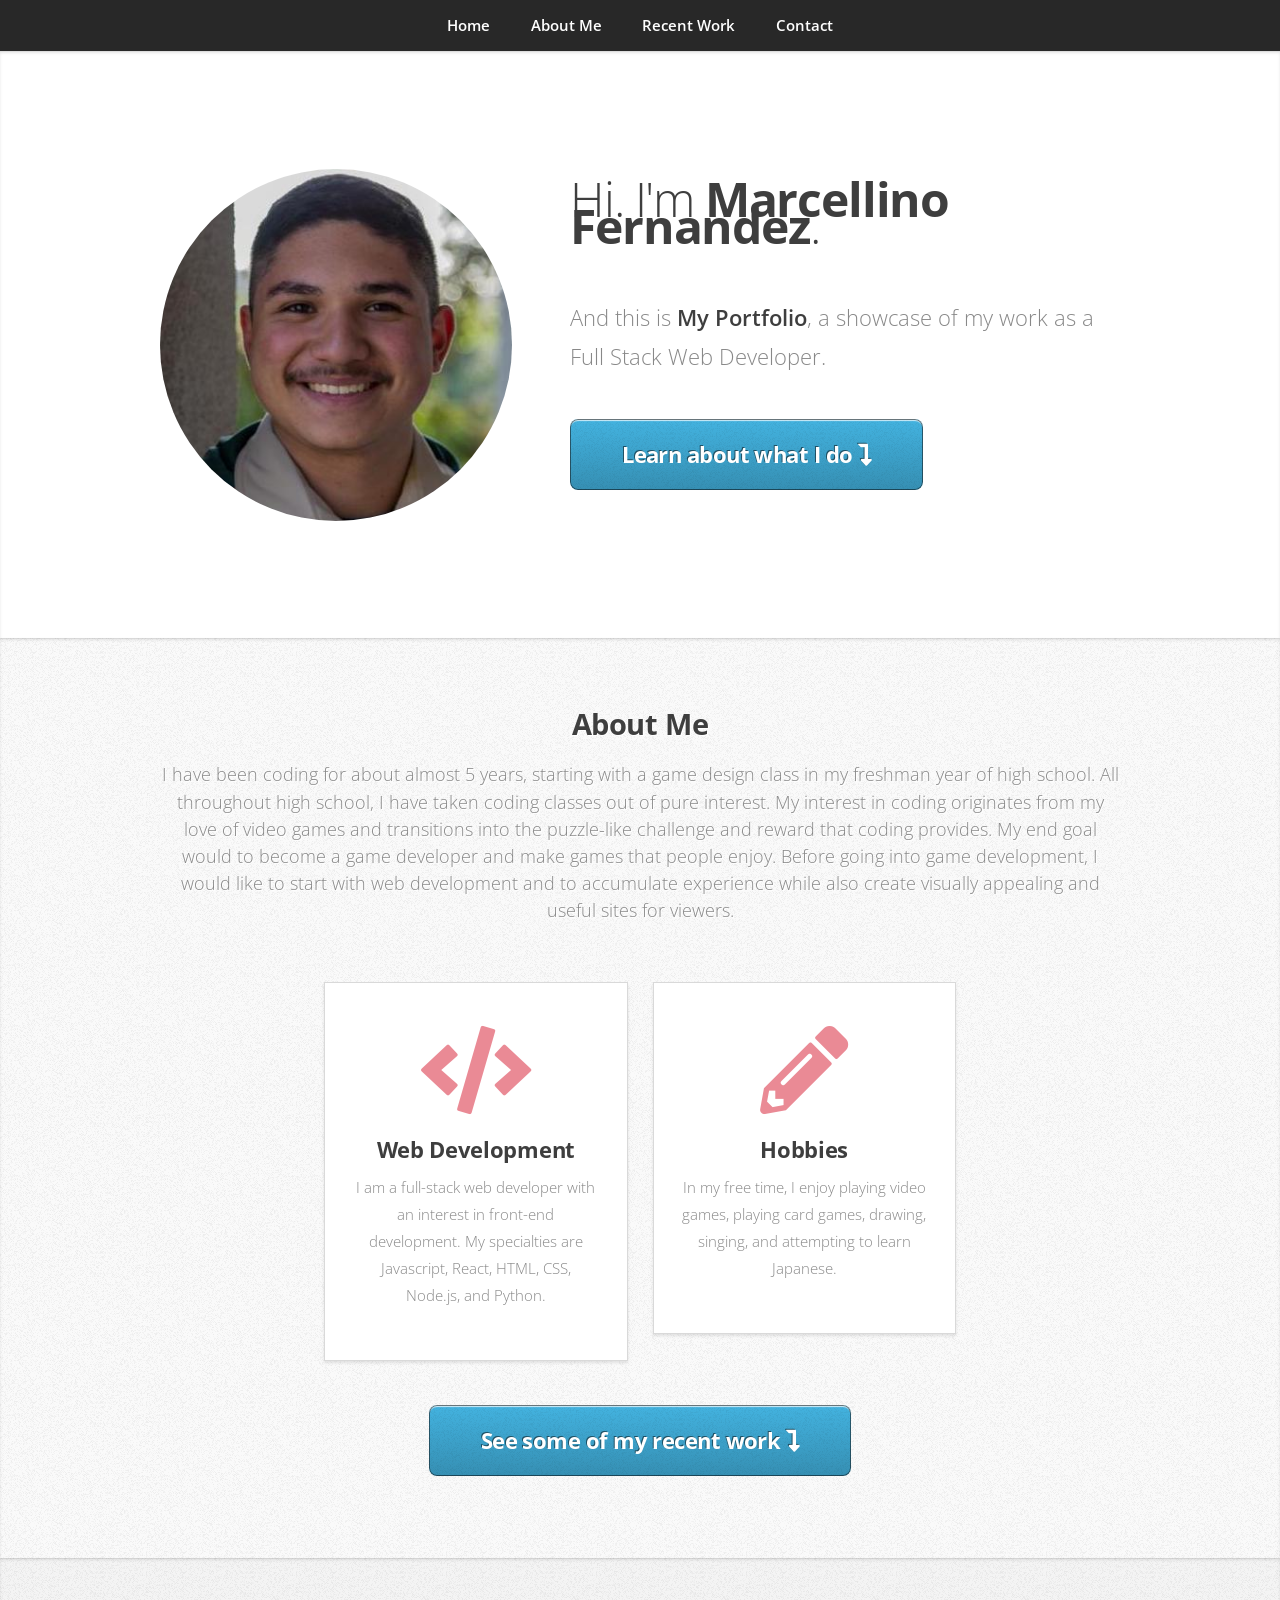
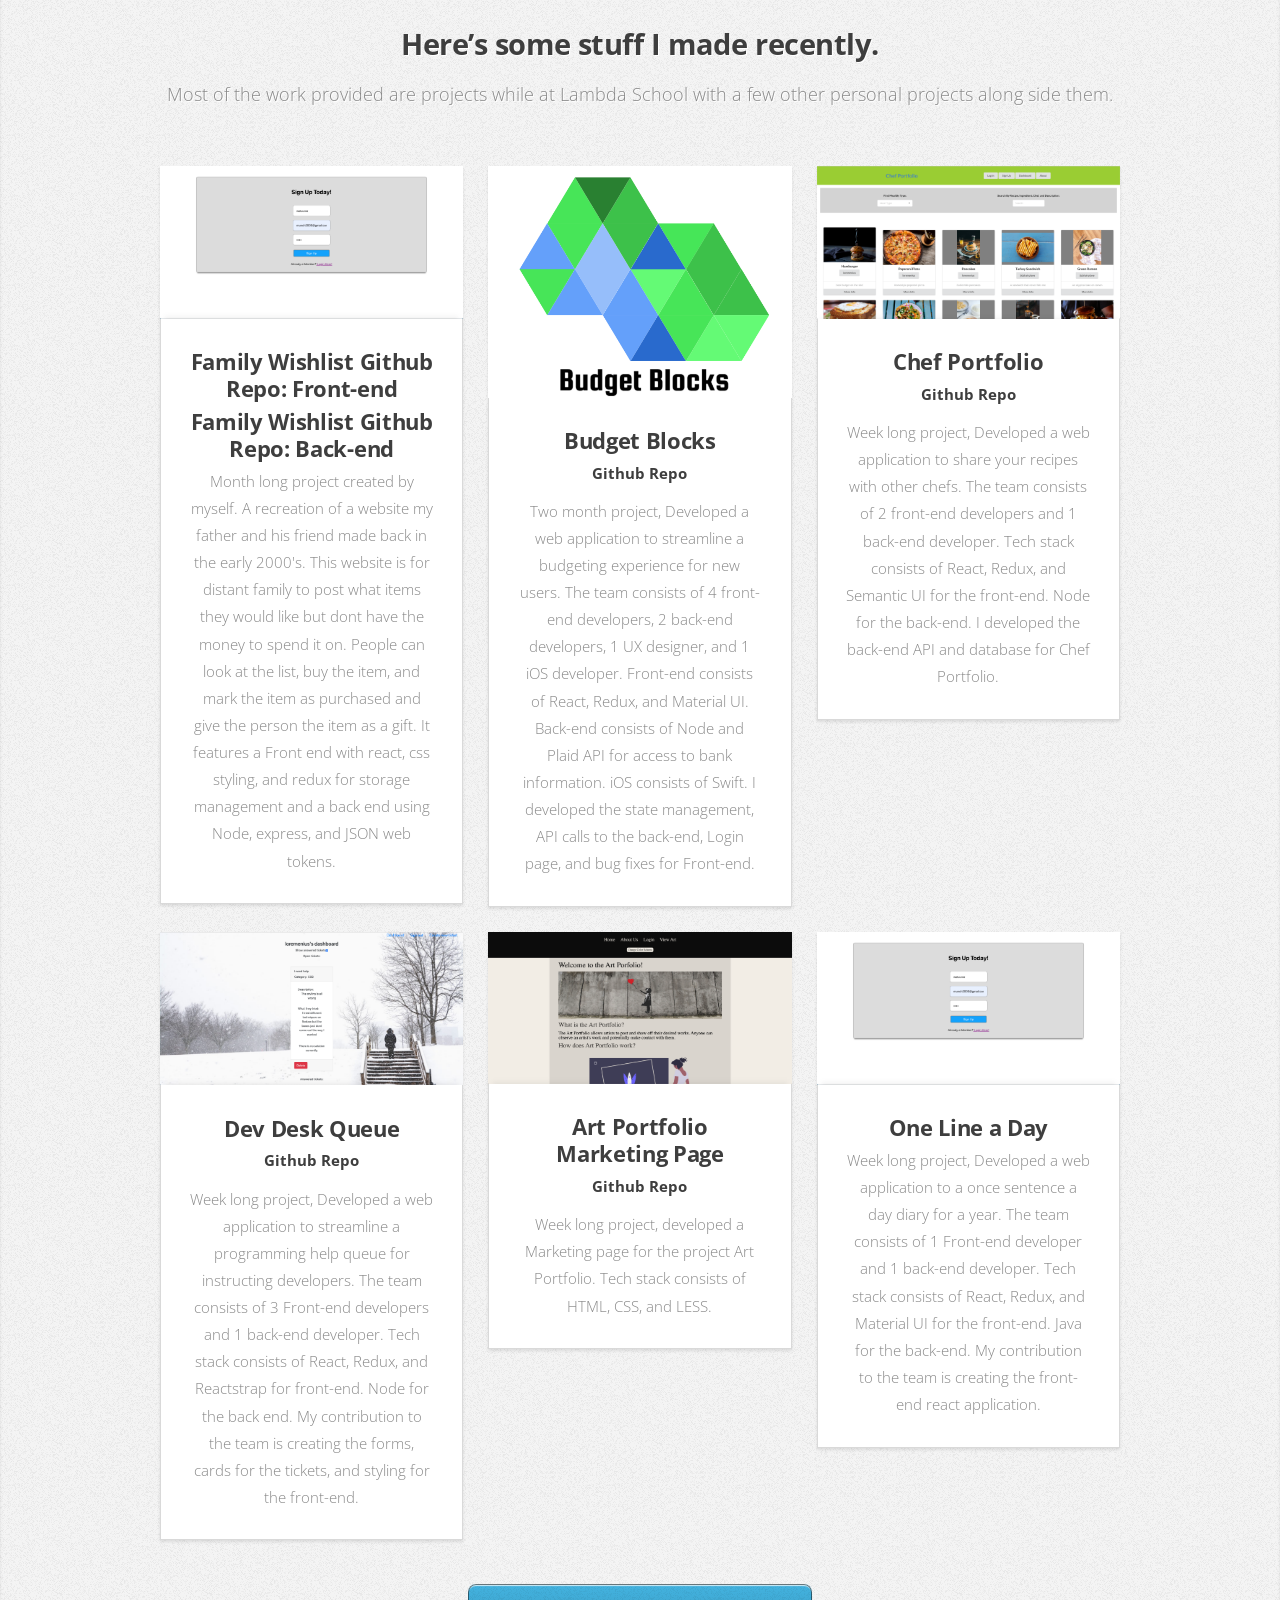
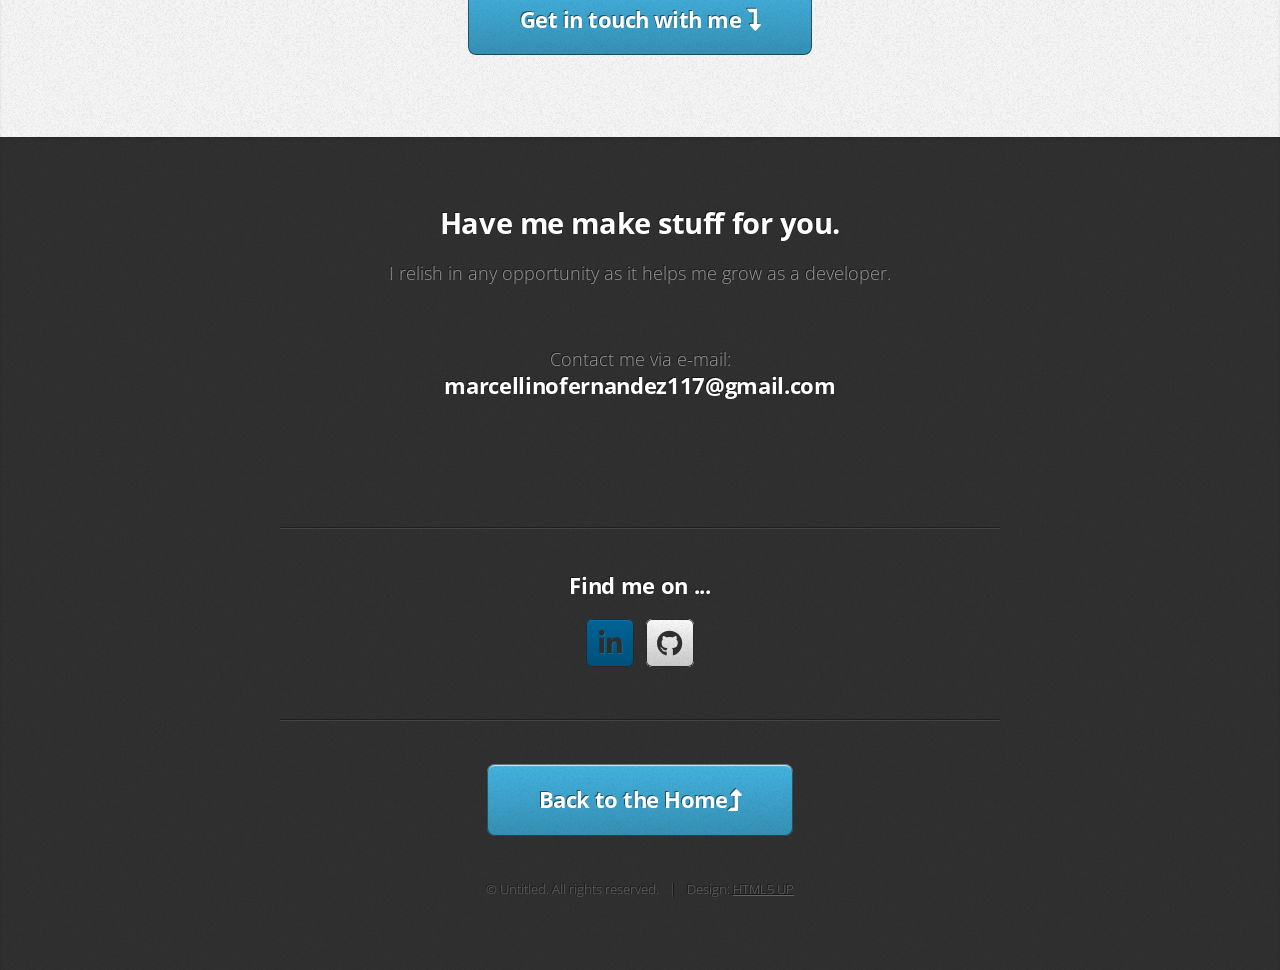
<file: index.html>
<!DOCTYPE HTML>
<!--
	Miniport by HTML5 UP
	html5up.net | @ajlkn
	Free for personal and commercial use under the CCA 3.0 license (html5up.net/license)
-->
<html>
	<head>
		<title>Marcellino Fernandez</title>
		<meta charset="utf-8" />
		<meta name="viewport" content="width=device-width, initial-scale=1, user-scalable=no" />
		<link rel="stylesheet" href="assets/css/main.css" />
	</head>
	<body class="is-preload">

		<!-- Nav -->
			<nav id="nav">
				<ul class="container">
					<li><a href="#top">Home</a></li>
					<li><a href="#work">About Me</a></li>
					<li><a href="#portfolio">Recent Work</a></li>
					<li><a href="#contact">Contact</a></li>
				</ul>
			</nav>

		<!-- Home -->
			<article id="top" class="wrapper style1">
				<div class="container">
					<div class="row">
						<div class="col-4 col-5-large col-12-medium">
							<span class="image fit"><img src="images/profilepicture.jpeg" alt="" /></span>
						</div>
						<div class="col-8 col-7-large col-12-medium">
							<header>
								<h1>Hi. I'm <strong>Marcellino Fernandez</strong>.</h1>
							</header>
							<p>And this is <strong>My Portfolio</strong>, a showcase of my work as a Full Stack Web Developer.</p>
							<a href="#work" class="button large scrolly">Learn about what I do <span class="fas fa-level-down-alt"></span> </a>
						</div>
					</div>
				</div>
			</article>

		<!-- Work -->
			<article id="work" class="wrapper style2">
				<div class="container">
					<header>
						<h2>About Me</h2>
						<p>I have been coding for about almost 5 years, starting with a game design class in my freshman year of high school. All throughout high school, I have taken coding classes out of pure interest. My interest in coding originates from my love of video games and transitions into the puzzle-like challenge and reward that coding provides. My end goal would to become a game developer and make games that people enjoy. Before going into game development, I would like to start with web development and to accumulate experience while also create visually appealing and useful sites for viewers.</p>
					</header>
					<div class="row aln-center">
						<div class="col-4 col-6-medium col-12-small">
							<section class="box style1">
								<span class="icon solid featured fas fa-code"></span>
								<h3>Web Development</h3>
								<p> 
									I am a full-stack web developer with an interest in front-end development. 
									My specialties are Javascript, React, HTML, CSS, Node.js, and Python.
								</p>
							</section>
						</div>
						<div class="col-4 col-6-medium col-12-small">
							<section class="box style1">
								<span class="icon solid featured fas fa-pencil-alt"></span>
								<h3>Hobbies</h3>
								<p>
									In my free time, I enjoy playing video games, playing card games, drawing, singing, 
									and attempting to learn Japanese. 
								</p>
							</section>
						</div>
					</div>
					<footer>
					
						<a href="#portfolio" class="button large scrolly">See some of my recent work <span class="fas fa-level-down-alt"></span> </a>
					</footer>
				</div>
			</article>

		<!-- Portfolio -->
			<article id="portfolio" class="wrapper style3">
				<div class="container">
					<header>
						<h2>Here’s some stuff I made recently.</h2>
						<p>Most of the work provided are projects while at Lambda School with a few other personal projects along side them.</p>
					</header>
					<div class="row">
						<div class="col-4 col-6-medium col-12-small">
							<article class="box style2">
								<a href="https://front-end-eight-nu.now.sh/" class="image featured"><img src="images/onelineaday.png" alt="" /></a>
								<h3><a href="https://github.com/Loremenius/familiy-wishlist">Family Wishlist Github Repo: Front-end</a></h3>
								<h3><a href="https://github.com/Loremenius/whishlist-db">Family Wishlist Github Repo: Back-end</a></h3>
								<p>Month long project created by myself. A recreation of a website my father and his friend made back in the early 2000's. This website is for distant family to post what items they would like but dont have the money to spend it on. People can look at the list, buy the item, and mark the item as purchased and give the person the item as a gift. It features a Front end with react, css styling, and redux for storage management and a back end using Node, express, and JSON web tokens.</p>
							</article>
						</div>
						<div class="col-4 col-6-medium col-12-small">
							<article class="box style2">
								<a href="https://www.budgetblocks.org/" class="image featured"><img src="images/budgetblocks.png" alt="" /></a>
								<h3>
									<a href="https://www.budgetblocks.org/">Budget Blocks</a>
								</h3>
								<h5>
									<a href="https://github.com/Lambda-School-Labs/budget-blocks-fe">Github Repo</a>
								</h5>
								<p>Two month project, Developed a web application to streamline a budgeting experience for new users. The team consists of 4 front-end developers, 2 back-end developers, 1 UX designer, and 1 iOS developer. Front-end consists of React, Redux, and Material UI. Back-end consists of Node and Plaid API for access to bank information. iOS consists of Swift. I developed the state management, API calls to the back-end, Login page, and bug fixes for Front-end.</p>
							</article>
						</div>
						<div class="col-4 col-6-medium col-12-small">
							<article class="box style2">
								<a href="https://front-end-delta-puce.now.sh/" class="image featured"><img src="images/chefport.png" alt="" /></a>
								<h3><a href="https://front-end-delta-puce.now.sh/">Chef Portfolio</a></h3>
								<h5>
									<a href="https://github.com/Loremenius/back-end">Github Repo</a>
								</h5>
								<p>Week long project, Developed a web application to share your recipes with other chefs. The team consists of 2 front-end developers and 1 back-end developer. Tech stack consists of React, Redux, and Semantic UI for the front-end. Node for the back-end. I developed the back-end API and database for Chef Portfolio.</p>
							</article>
						</div>
						<div class="col-4 col-6-medium col-12-small">
							<article class="box style2">
								<a href="https://devdesk-queue-bw.netlify.app/" class="image featured"><img src="images/devdeskqueue.png" alt="" /></a>
								<h3><a href="https://devdesk-queue-bw.netlify.app/">Dev Desk Queue</a></h3>
								<h5>
									<a href="https://github.com/DevDesk-Queue-bw/front-end">Github Repo</a>
								</h5>
								<p>Week long project, Developed a web application to streamline a programming help queue for instructing developers. The team consists of 3 Front-end developers and 1 back-end developer. Tech stack consists of React, Redux, and Reactstrap for front-end. Node for the back end. My contribution to the team is creating the forms, cards for the tickets, and styling for the front-end.</p>
							</article>
						</div>
						<div class="col-4 col-6-medium col-12-small">
							<article class="box style2">
								<a href="bw-artportfolio/index.html" class="image featured"><img src="images/bw-art.png" alt="" /></a>
								<h3><a href="bw-artportfolio/index.html">Art Portfolio Marketing Page</a></h3>
								<h5>
									<a href="https://github.com/bw-artPortfolio/UI">Github Repo</a>
								</h5>
								<p>Week long project, developed a Marketing page for the project Art Portfolio. Tech stack consists of HTML, CSS, and LESS. </p>
							</article>
						</div>
						<div class="col-4 col-6-medium col-12-small">
							<article class="box style2">
								<a href="https://front-end-eight-nu.now.sh/" class="image featured"><img src="images/onelineaday.png" alt="" /></a>
								<h3><a href="https://front-end-eight-nu.now.sh/">One Line a Day</a></h3>
								<p>Week long project, Developed a web application to a once sentence a day diary for a year. The team consists of 1 Front-end developer and 1 back-end developer. Tech stack consists of React, Redux, and Material UI for the front-end. Java for the back-end. My contribution to the team is creating the front-end react application.</p>
							</article>
						</div>
					</div>
					<footer>
						
						<a href="#contact" class="button large scrolly">Get in touch with me <span class="fas fa-level-down-alt"></span> </a>
					</footer>
				</div>
			</article>

		<!-- Contact -->
			<article id="contact" class="wrapper style4">
				<div class="container medium">
					<header>
						<h2>Have me make stuff for you.</h2>
						<p>I relish in any opportunity as it helps me grow as a developer.</p>
					</header>
					<div class="row">
						<!-- <div class="col-12">
							<form method="post" action="#">
								<div class="row">
									<div class="col-6 col-12-small">
										<input type="text" name="name" id="name" placeholder="Name" />
									</div>
									<div class="col-6 col-12-small">
										<input type="text" name="email" id="email" placeholder="Email" />
									</div>
									<div class="col-12">
										<input type="text" name="subject" id="subject" placeholder="Subject" />
									</div>
									<div class="col-12">
										<textarea name="message" id="message" placeholder="Message"></textarea>
									</div>
									<div class="col-12">
										<ul class="actions">
											<li><input type="submit" value="Send Message" /></li>
											<li><input type="reset" value="Clear Form" class="alt" /></li>
										</ul>
									</div>
								</div>
							</form>
						</div> -->
						<div class="col-12">
							<header>
								<p>Contact me via e-mail: <h3>marcellinofernandez117@gmail.com</h3></p>
							</header>
						</div>
						<div class="col-12">
							<hr />
							<h3>Find me on ...</h3>
							<ul class="social">
								<li><a href="https://www.linkedin.com/in/marcellino-fernandez/" class="icon brands fa-linkedin-in"><span class="label">LinkedIn</span></a></li>
								<li><a href="https://github.com/Loremenius" class="icon brands fa-github"><span class="label">Github</span></a></li>
							</ul>
							<hr />
							<a href="#top" class="button large scrolly">Back to the Home<span class="fas fa-level-up-alt"></span> </a>
						</div>
					</div>
					<footer>
						<ul id="copyright">
							<li>&copy; Untitled. All rights reserved.</li><li>Design: <a href="http://html5up.net">HTML5 UP</a></li>
						</ul>
					</footer>
				</div>
			</article>

		<!-- Scripts -->
			<script src="assets/js/jquery.min.js"></script>
			<script src="assets/js/jquery.scrolly.min.js"></script>
			<script src="assets/js/browser.min.js"></script>
			<script src="assets/js/breakpoints.min.js"></script>
			<script src="assets/js/util.js"></script>
			<script src="assets/js/main.js"></script>

	</body>
</html>
</file>
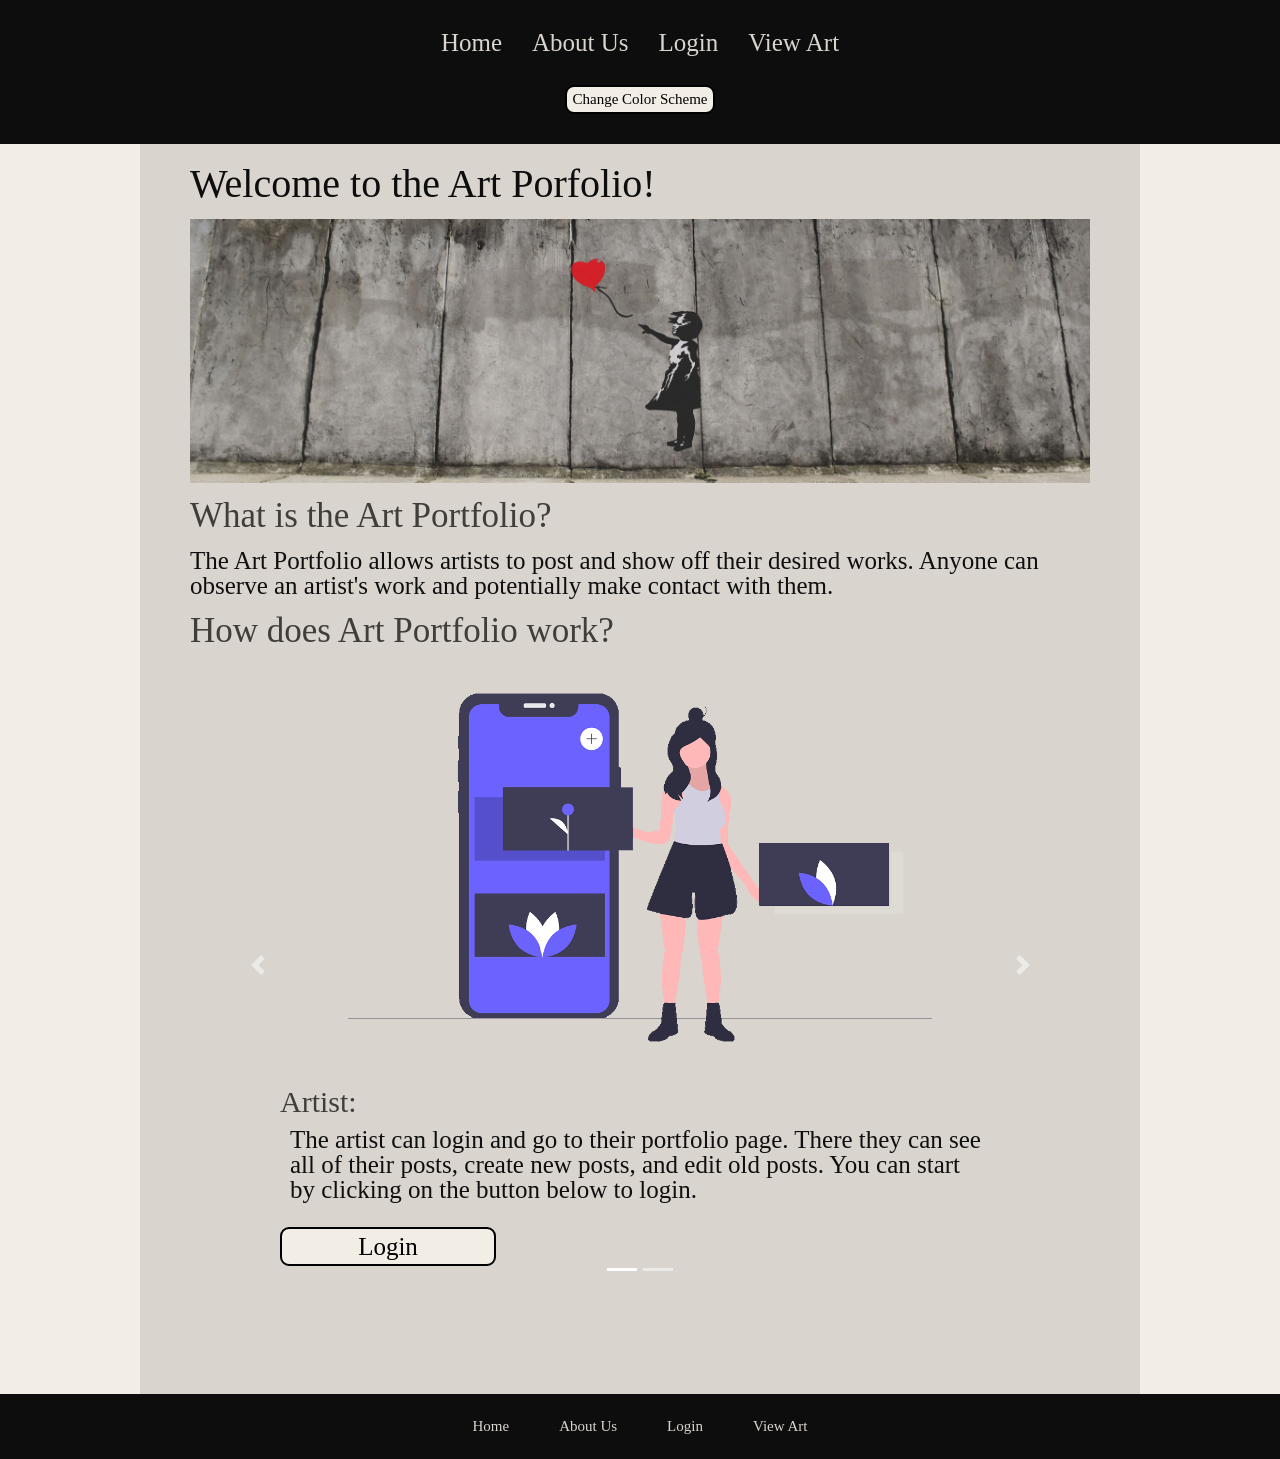
<file: bw-artportfolio/index.html>
<html>
    <head>
        <title>Art Porfolio - Home</title>
        <meta charset="utf-8">
        <meta name="viewport" content="width=device-width, initial-scale=1, shrink-to-fit=no">
        
        <!-- Bootstrap CSS -->
        <link rel="stylesheet" href="https://stackpath.bootstrapcdn.com/bootstrap/4.3.1/css/bootstrap.min.css" integrity="sha384-ggOyR0iXCbMQv3Xipma34MD+dH/1fQ784/j6cY/iJTQUOhcWr7x9JvoRxT2MZw1T" crossorigin="anonymous">
        <script src="https://code.jquery.com/jquery-3.3.1.slim.min.js" integrity="sha384-q8i/X+965DzO0rT7abK41JStQIAqVgRVzpbzo5smXKp4YfRvH+8abtTE1Pi6jizo" crossorigin="anonymous"></script>
        <script src="https://cdnjs.cloudflare.com/ajax/libs/popper.js/1.14.7/umd/popper.min.js" integrity="sha384-UO2eT0CpHqdSJQ6hJty5KVphtPhzWj9WO1clHTMGa3JDZwrnQq4sF86dIHNDz0W1" crossorigin="anonymous"></script>
        <script src="https://stackpath.bootstrapcdn.com/bootstrap/4.3.1/js/bootstrap.min.js" integrity="sha384-JjSmVgyd0p3pXB1rRibZUAYoIIy6OrQ6VrjIEaFf/nJGzIxFDsf4x0xIM+B07jRM" crossorigin="anonymous"></script>
        <link href="css/index.css" rel="stylesheet">

        <script> //JavaScript
            let scheme = 0;
            function changeColorScheme(){
                const elementP = document.getElementsByTagName('p');
                const elementH3 = document.getElementsByTagName('h3');
                const elementH2 = document.getElementsByTagName('h2');
                const elementH1 = document.getElementsByTagName('h1');
                const elementA = document.getElementsByTagName('a');
                const container = document.getElementsByClassName('container');
                const body = document.getElementsByTagName('body');
                const button = document.getElementsByTagName('button');
                const nav = document.getElementsByTagName('nav');
                const footer = document.getElementsByTagName('footer');
                if (scheme === 0){
                    for (let e of elementP) { e.style.color = "#023858"; }
                    for (let e of elementH3) { e.style.color = "#025372"; }
                    for (let e of elementH2) { e.style.color = "#025372"; }
                    for (let e of elementH1) { e.style.color = "#023858"; }
                    for (let e of elementA) { e.style.color = "#D8EBF2"; }
                    for (let e of body) { e.style.backgroundColor = "#D8EBF2"; }
                    for (let e of button) { e.style.backgroundColor = "#D8EBF2"; }
                    for (let e of nav) { e.style.backgroundColor = "#023858"; }
                    for (let e of footer) { e.style.backgroundColor = "#023858"; }
                    for (let e of container) { e.style.backgroundColor = "#96C6DA"; }
                    scheme = 1;
                }else if (scheme === 1){
                    for (let e of elementP) { e.style.color = "#0F0F0F"; }
                    for (let e of elementH3) { e.style.color = "#403E3B"; }
                    for (let e of elementH2) { e.style.color = "#403E3B"; }
                    for (let e of elementH1) { e.style.color = "#0D0D0D"; }
                    for (let e of elementA) { e.style.color = "#D9D4CD"; }
                    for (let e of body) { e.style.backgroundColor = "#F2EDE5"; }
                    for (let e of button) { e.style.backgroundColor = "#F2EDE5"; }
                    for (let e of nav) { e.style.backgroundColor = "#0D0D0D"; }
                    for (let e of footer) { e.style.backgroundColor = "#0D0D0D"; }
                    for (let e of container) { e.style.backgroundColor = "#D9D4CD"; }
                    scheme = 0;
                }
            }
        </script>
    </head>
    <body>
        <nav>
            <div class="navTextContainer">
                <a href="index.html">Home</a>
                <a href="about.html">About Us</a>
                <a href="">Login</a>
                <a href="">View Art</a>
            </div>
            <button onclick="changeColorScheme()">Change Color Scheme</button>
        </nav>
        <div class="container">
            <div class="introContent">
                <h1>Welcome to the Art Porfolio!</h1>
                <div class="imgBanner">
                    <img src="pictures/eric-ward-P6NhhvGIL9k-unsplash.jpg">
                </div>
                <h2>What is the Art Portfolio?</h2>
                <p>The Art Portfolio allows artists to post and show off their desired works. Anyone can observe an artist's work and potentially make contact with them.</p>
            </div>
            <h2>How does Art Portfolio work?</h2>
                  <div id="demo" class="carousel slide" data-ride="carousel">

                        <!-- Indicators -->
                        <ul class="carousel-indicators">
                          <li data-target="#demo" data-slide-to="0" class="active"></li>
                          <li data-target="#demo" data-slide-to="1"></li>
                         
                        </ul>
                      
                        <!-- The slideshow -->
                        <div class="carousel-inner">
                          <div class="carousel-item active">
                                <div class="howToContent" id="howTo1">
                                    <img src="pictures/howToArtist.png">
                                    <div class="howToText">
                                        <h3>Artist:</h3>
                                        <p>The artist can login and go to their portfolio page. There they can see all of their posts, create new posts, and edit old posts. You can start by clicking on the button below to login.</p>
                                        <button href="">Login</button>
                                    </div>
                                </div>
                          </div>
                          <div class="carousel-item">
                                <div class="howToContent">
                                    <img src="pictures/howToViewer.png">
                                    <div class="howToText">
                                        <h3>Viewer:</h3>
                                        <p>Anyone may view all of the art created and posted by the artists, no account needed. All the art is displayed without need to login and you can upvote the ones you like. Clicking on a art piece you like gives you more information. You can start viewing art by clicking the button below.</p>
                                        <button href="">View Art</button>
                                    </div>
                                    
                                </div>
                          </div>
                        </div>
                      
                        <!-- Left and right controls -->
                        <a class="carousel-control-prev" href="#demo" data-slide="prev">
                          <span class="carousel-control-prev-icon"></span>
                        </a>
                        <a class="carousel-control-next" href="#demo" data-slide="next">
                          <span class="carousel-control-next-icon"></span>
                        </a>
                      
                      </div>


        </div>
        <footer>
            <div class="footerNavContent">
                    <a href="index.html">Home</a>
                    <a href="about.html">About Us</a>
                    <a href="">Login</a>
                    <a href="">View Art</a>
            </div>
        </footer>


    </body>








</html>
</file>
<file: bw-artportfolio/css/index.css>
/* http://meyerweb.com/eric/tools/css/reset/ 
   v2.0 | 20110126
   License: none (public domain)
*/
html,
body,
div,
span,
applet,
object,
iframe,
h1,
h2,
h3,
h4,
h5,
h6,
p,
blockquote,
pre,
a,
abbr,
acronym,
address,
big,
cite,
code,
del,
dfn,
em,
img,
ins,
kbd,
q,
s,
samp,
small,
strike,
strong,
sub,
sup,
tt,
var,
b,
u,
i,
center,
dl,
dt,
dd,
ol,
ul,
li,
fieldset,
form,
label,
legend,
table,
caption,
tbody,
tfoot,
thead,
tr,
th,
td,
article,
aside,
canvas,
details,
embed,
figure,
figcaption,
footer,
header,
hgroup,
menu,
nav,
output,
ruby,
section,
summary,
time,
mark,
audio,
video {
  margin: 0;
  padding: 0;
  border: 0;
  font-size: 100%;
  font: inherit;
  vertical-align: baseline;
}
/* HTML5 display-role reset for older browsers */
article,
aside,
details,
figcaption,
figure,
footer,
header,
hgroup,
menu,
nav,
section {
  display: block;
}
body {
  line-height: 1;
}
ol,
ul {
  list-style: none;
}
blockquote,
q {
  quotes: none;
}
blockquote:before,
blockquote:after,
q:before,
q:after {
  content: '';
  content: none;
}
table {
  border-collapse: collapse;
  border-spacing: 0;
}
.hidden {
  display: none !important;
}
html {
  font-size: 62.5%;
}
body {
  background-color: #F2EDE5;
}
.container {
  background-color: #D9D4CD;
}
h1 {
  color: #0D0D0D;
  font-size: 4rem;
}
h2 {
  color: #403E3B;
  font-size: 3.5rem;
}
h3 {
  color: #403E3B;
  font-size: 3rem;
}
p {
  color: #0F0F0F;
  font-size: 2.5rem;
}
nav {
  background-color: #0D0D0D;
  padding: 15px;
  display: flex;
  justify-content: center;
  flex-direction: column;
  align-items: center;
}
nav button {
  padding: 5px;
  margin: 15px 0px;
  width: 150px;
  border: 2px solid black;
  border-radius: 9px;
  font-size: 1.5rem;
  background-color: #F2EDE5;
}
nav .navTextContainer {
  display: flex;
  justify-content: center;
  flex-direction: row;
  align-items: center;
}
nav .navTextContainer a {
  padding: 1.5rem;
  text-decoration: none;
  font-size: 2.5rem;
  color: #D9D4CD;
}
.heading {
  display: flex;
  justify-content: center;
  align-items: center;
  flex-direction: column;
  background-image: url("../images/image1.jpg");
  background-size: cover;
  width: 100%;
  height: 40vh;
  margin-bottom: 10%;
}
.heading h1 {
  font-size: 4.5rem;
  color: white;
}
@media (max-width:800px) {
  .heading h1 {
    font-size: 6.5rem;
  }
}
.what-section {
  display: flex;
  justify-content: space-evenly;
  align-items: center;
  flex-direction: column;
  width: 100%;
  background-color: #D9D4CD;
  padding: 3% 0;
}
@media (min-width: 1100px) {
  .what-section {
    flex-direction: row;
  }
}
.what-section .section-head {
  display: flex;
  justify-content: center;
  align-items: center;
  flex-direction: column;
  width: 100%;
}
.what-section .section-head h2 {
  font-size: 3rem;
  margin: 5%;
  color: #403E3B;
}
@media (max-width:800px) {
  .what-section .section-head h2 {
    font-size: 5rem;
  }
}
.what-section .section-head img {
  width: 100%;
  height: 200px;
}
@media (max-width:800px) {
  .what-section .section-head img {
    height: 300px;
  }
}
.what-section .section-body {
  width: 100%;
  text-align: center;
}
.what-section .section-body p {
  font-size: 1.6rem;
  padding: 5%;
}
@media (max-width:800px) {
  .what-section .section-body p {
    font-size: 2.6rem;
  }
}
.team-section {
  display: flex;
  justify-content: space-evenly;
  align-items: center;
  flex-direction: column;
  width: 100%;
}
.team-section .section-head {
  margin: 5%;
}
.team-section .section-head h2 {
  font-size: 3rem;
  color: #403E3B;
}
@media (max-width:800px) {
  .team-section .section-head h2 {
    font-size: 5rem;
  }
}
.team-section .section-body {
  width: 100%;
  display: flex;
  justify-content: space-evenly;
  align-items: center;
  flex-direction: row;
  flex-wrap: wrap;
}
.team-section .section-body .card {
  margin-bottom: 8%;
  width: 250px;
  height: 200px;
}
.team-section .section-body .card:hover {
  border: 1px solid #0F0F0F;
}
@media (max-width:800px) {
  .team-section .section-body .card {
    width: 300px;
    height: 300px;
  }
}
.team-section .section-body .card h3 {
  font-size: 1.6rem;
  text-align: center;
  color: 0F0F0F;
}
@media (max-width:800px) {
  .team-section .section-body .card h3 {
    font-size: 2rem;
  }
}
.team-section .section-body .card img {
  width: 100%;
  height: 100%;
}
.team-section .section-body .card .modal {
  background-color: rgba(0, 0, 0, 0.5);
  z-index: 1;
  width: 100vw;
  height: 100vh;
  position: fixed;
  top: 0;
  left: 0;
}
.team-section .section-body .card .modal .desc {
  padding: 5px;
  display: flex;
  justify-content: space-evenly;
  align-items: center;
  flex-direction: column;
  background-color: #D9D4CD;
  width: 80%;
  margin: auto;
  position: relative;
  top: 50%;
  transform: translateY(-50%);
}
@media (max-width:800px) {
  .team-section .section-body .card .modal .desc {
    display: flex;
    justify-content: space-evenly;
    align-items: center;
    flex-direction: row;
  }
}
.team-section .section-body .card .modal .desc img {
  width: 90%;
  padding: 5%;
}
@media (max-width:800px) {
  .team-section .section-body .card .modal .desc img {
    width: 40%;
  }
}
.team-section .section-body .card .modal .desc .content {
  display: flex;
  justify-content: center;
  align-items: center;
  flex-direction: column;
}
.team-section .section-body .card .modal .desc .content p {
  font-size: 1.8rem;
  text-align: center;
  width: 90%;
}
@media (max-width:800px) {
  .team-section .section-body .card .modal .desc .content p {
    font-size: 2.5rem;
  }
}
.team-section .section-body .card .modal .desc .content a {
  margin: 20px;
}
.team-section .section-body .card .modal .desc .content a button {
  font-size: 4rem;
  background-color: white;
  padding: 5px;
  margin: 5px;
}
.team-section .section-body .card .modal .desc .close {
  text-decoration: underline;
}
.team-section .section-body .card .modal .desc .close:hover {
  cursor: pointer;
}
footer {
  background-color: #0D0D0D;
}
footer .footerNavContent {
  display: flex;
  justify-content: center;
  flex-direction: row;
  align-items: center;
}
footer .footerNavContent a {
  padding: 2.5rem;
  text-decoration: none;
  font-size: 1.5rem;
  color: #D9D4CD;
}
@media (max-width:500px) {
  footer .footerNavContent {
    padding: 0.15rem;
  }
}
.container {
  padding: 20px 50px;
  max-width: 1000px;
  width: 100%;
  height: 1250px;
  margin: 0 auto;
}
.container .imgBanner img {
  width: 100%;
  padding-bottom: 15px;
}
.container .introContent h1 {
  padding-bottom: 15px;
}
.container .introContent p {
  padding: 15px 0px;
}
.container .howToContent {
  padding: 0% 10%;
  display: flex;
  justify-content: center;
  flex-direction: column;
  align-items: center;
}
.container .howToContent img {
  width: 60%;
}
.container .howToContent p {
  padding: 10px;
}
.container .howToContent button {
  padding: 5px;
  margin: 15px 0px;
  width: 30%;
  border: 2px solid black;
  border-radius: 9px;
  font-size: 2.5rem;
  background-color: #F2EDE5;
}
.container .carousel-inner img {
  width: 100%;
}
@media (max-width:1000px) {
  body {
    background-color: #D9D4CD;
  }
  .container {
    max-width: 90%;
    padding: 15px;
  }
}
@media (max-width:800px) {
  .container .howToContent {
    padding: 0%;
    display: flex;
    justify-content: center;
    flex-direction: column;
    align-items: center;
  }
  .container .howToContent img {
    width: 100%;
  }
  .container #howTo2 {
    display: flex;
    justify-content: center;
    flex-direction: column-reverse;
    align-items: center;
  }
}
@media (max-width:500px) {
  .container {
    padding-bottom: 0%;
    height: 1080px;
  }
  h1 {
    font-size: 3.5rem;
  }
}
</file>
<file: assets/css/main.css>
@import url("https://fonts.googleapis.com/css?family=Open+Sans:300,300italic,600,600italic,700");
@import url("fontawesome-all.min.css");

/*
	Miniport by HTML5 UP
	html5up.net | @ajlkn
	Free for personal and commercial use under the CCA 3.0 license (html5up.net/license)
*/

html, body, div, span, applet, object,
iframe, h1, h2, h3, h4, h5, h6, p, blockquote,
pre, a, abbr, acronym, address, big, cite,
code, del, dfn, em, img, ins, kbd, q, s, samp,
small, strike, strong, sub, sup, tt, var, b,
u, i, center, dl, dt, dd, ol, ul, li, fieldset,
form, label, legend, table, caption, tbody,
tfoot, thead, tr, th, td, article, aside,
canvas, details, embed, figure, figcaption,
footer, header, hgroup, menu, nav, output, ruby,
section, summary, time, mark, audio, video {
	margin: 0;
	padding: 0;
	border: 0;
	font-size: 100%;
	font: inherit;
	vertical-align: baseline;}

article, aside, details, figcaption, figure,
footer, header, hgroup, menu, nav, section {
	display: block;}

body {
	line-height: 1;
}

ol, ul {
	list-style: none;
}

blockquote, q {
	quotes: none;
}

	blockquote:before, blockquote:after, q:before, q:after {
		content: '';
		content: none;
	}

table {
	border-collapse: collapse;
	border-spacing: 0;
}

body {
	-webkit-text-size-adjust: none;
}

mark {
	background-color: transparent;
	color: inherit;
}

input::-moz-focus-inner {
	border: 0;
	padding: 0;
}

input, select, textarea {
	-moz-appearance: none;
	-webkit-appearance: none;
	-ms-appearance: none;
	appearance: none;
}

/* Basic */

	html {
		box-sizing: border-box;
	}

	*, *:before, *:after {
		box-sizing: inherit;
	}

	body {
		padding-top: 3.5em;
	}

		body.is-preload *, body.is-preload *:before, body.is-preload *:after {
			-moz-animation: none !important;
			-webkit-animation: none !important;
			-ms-animation: none !important;
			animation: none !important;
			-moz-transition: none !important;
			-webkit-transition: none !important;
			-ms-transition: none !important;
			transition: none !important;
		}

	body, input, textarea, select {
		font-family: 'Open Sans', sans-serif;
		line-height: 1.85em;
		color: #888;
		font-weight: 300;
		font-size: 13pt;
	}

	a {
		-moz-transition: color .2s ease-in-out;
		-webkit-transition: color .2s ease-in-out;
		-ms-transition: color .2s ease-in-out;
		transition: color .2s ease-in-out;
		color: #43B3E0;
		text-decoration: underline;
	}

		a:hover {
			color: #43bff0 !important;
		}

		a img {
			border: 0;
		}

	b, strong {
		font-weight: 600;
		color: #3e3e3e;
	}

	i, em {
		font-style: italic;
	}

	sub {
		position: relative;
		top: 0.5em;
		font-size: 0.8em;
	}

	sup {
		position: relative;
		top: -0.5em;
		font-size: 0.8em;
	}

	blockquote {
		border-left: solid 0.75em #eee;
		padding: 1em 0 1em 1.5em;
		font-style: italic;
	}

	h1, h2, h3, h4, h5, h6 {
		color: #3e3e3e;
		margin: 0 0 0.75em 0;
	}

	h1 a, h2 a, h3 a, h4 a, h5 a, h6 a {
		text-decoration: none;
		color: inherit;
	}

	h2, h3, h4, h5, h6 {
		font-weight: 700;
	}

	h1 {
		font-size: 3.25em;
		letter-spacing: -0.025em;
		font-weight: 300;
	}

		h1 strong {
			font-weight: 700;
		}

	h2 {
		font-size: 2em;
		letter-spacing: -0.015em;
	}

	h3 {
		font-size: 1.5em;
		letter-spacing: -0.015em;
	}

	em, i {
		font-style: italic;
	}

	br.clear {
		clear: both;
	}

	hr {
		border: 0;
		border-top: solid 1px #444;
		border-top-color: rgba(0, 0, 0, 0.35);
		box-shadow: 0px 1px 0px 0px rgba(255, 255, 255, 0.1);
		height: 1px;
		margin: 3em 0;
	}

	p, ul, ol, dl, table {
		margin-bottom: 2em;
	}

	header {
		margin: 0 0 3em 0;
	}

		header > p {
			font-size: 1.25em;
			margin: 0;
		}

	footer {
		margin: 3em 0 0 0;
	}

		footer > p {
			font-size: 1.25em;
		}

/* Container */

	.container {
		margin: 0 auto;
		max-width: calc(100% - 50px);
		width: 1200px;
	}

		.container.medium {
			width: 900px;
		}

		@media screen and (max-width: 1680px) {

			.container {
				width: 1200px;
			}

				.container.medium {
					width: 900px;
				}

		}

		@media screen and (max-width: 1280px) {

			.container {
				width: 960px;
			}

				.container.medium {
					width: 720px;
				}

		}

		@media screen and (max-width: 980px) {

			.container {
				width: 100%;
			}

				.container.medium {
					width: 75%;
				}

		}

		@media screen and (max-width: 736px) {

			.container {
				width: 100%;
				max-width: calc(100% - 30px);
			}

				.container.medium {
					width: 100%;
				}

		}

/* Row */

	.row {
		display: flex;
		flex-wrap: wrap;
		box-sizing: border-box;
		align-items: stretch;
	}

		.row > * {
			box-sizing: border-box;
		}

		.row.gtr-uniform > * > :last-child {
			margin-bottom: 0;
		}

		.row.aln-left {
			justify-content: flex-start;
		}

		.row.aln-center {
			justify-content: center;
		}

		.row.aln-right {
			justify-content: flex-end;
		}

		.row.aln-top {
			align-items: flex-start;
		}

		.row.aln-middle {
			align-items: center;
		}

		.row.aln-bottom {
			align-items: flex-end;
		}

		.row > .imp {
			order: -1;
		}

		.row > .col-1 {
			width: 8.33333%;
		}

		.row > .off-1 {
			margin-left: 8.33333%;
		}

		.row > .col-2 {
			width: 16.66667%;
		}

		.row > .off-2 {
			margin-left: 16.66667%;
		}

		.row > .col-3 {
			width: 25%;
		}

		.row > .off-3 {
			margin-left: 25%;
		}

		.row > .col-4 {
			width: 33.33333%;
		}

		.row > .off-4 {
			margin-left: 33.33333%;
		}

		.row > .col-5 {
			width: 41.66667%;
		}

		.row > .off-5 {
			margin-left: 41.66667%;
		}

		.row > .col-6 {
			width: 50%;
		}

		.row > .off-6 {
			margin-left: 50%;
		}

		.row > .col-7 {
			width: 58.33333%;
		}

		.row > .off-7 {
			margin-left: 58.33333%;
		}

		.row > .col-8 {
			width: 66.66667%;
		}

		.row > .off-8 {
			margin-left: 66.66667%;
		}

		.row > .col-9 {
			width: 75%;
		}

		.row > .off-9 {
			margin-left: 75%;
		}

		.row > .col-10 {
			width: 83.33333%;
		}

		.row > .off-10 {
			margin-left: 83.33333%;
		}

		.row > .col-11 {
			width: 91.66667%;
		}

		.row > .off-11 {
			margin-left: 91.66667%;
		}

		.row > .col-12 {
			width: 100%;
		}

		.row > .off-12 {
			margin-left: 100%;
		}

		.row.gtr-0 {
			margin-top: 0px;
			margin-left: 0px;
		}

			.row.gtr-0 > * {
				padding: 0px 0 0 0px;
			}

			.row.gtr-0.gtr-uniform {
				margin-top: 0px;
			}

				.row.gtr-0.gtr-uniform > * {
					padding-top: 0px;
				}

		.row.gtr-25 {
			margin-top: -6.25px;
			margin-left: -6.25px;
		}

			.row.gtr-25 > * {
				padding: 6.25px 0 0 6.25px;
			}

			.row.gtr-25.gtr-uniform {
				margin-top: -6.25px;
			}

				.row.gtr-25.gtr-uniform > * {
					padding-top: 6.25px;
				}

		.row.gtr-50 {
			margin-top: -12.5px;
			margin-left: -12.5px;
		}

			.row.gtr-50 > * {
				padding: 12.5px 0 0 12.5px;
			}

			.row.gtr-50.gtr-uniform {
				margin-top: -12.5px;
			}

				.row.gtr-50.gtr-uniform > * {
					padding-top: 12.5px;
				}

		.row {
			margin-top: -25px;
			margin-left: -25px;
		}

			.row > * {
				padding: 25px 0 0 25px;
			}

			.row.gtr-uniform {
				margin-top: -25px;
			}

				.row.gtr-uniform > * {
					padding-top: 25px;
				}

		.row.gtr-150 {
			margin-top: -37.5px;
			margin-left: -37.5px;
		}

			.row.gtr-150 > * {
				padding: 37.5px 0 0 37.5px;
			}

			.row.gtr-150.gtr-uniform {
				margin-top: -37.5px;
			}

				.row.gtr-150.gtr-uniform > * {
					padding-top: 37.5px;
				}

		.row.gtr-200 {
			margin-top: -50px;
			margin-left: -50px;
		}

			.row.gtr-200 > * {
				padding: 50px 0 0 50px;
			}

			.row.gtr-200.gtr-uniform {
				margin-top: -50px;
			}

				.row.gtr-200.gtr-uniform > * {
					padding-top: 50px;
				}

		@media screen and (max-width: 1680px) {

			.row {
				display: flex;
				flex-wrap: wrap;
				box-sizing: border-box;
				align-items: stretch;
			}

				.row > * {
					box-sizing: border-box;
				}

				.row.gtr-uniform > * > :last-child {
					margin-bottom: 0;
				}

				.row.aln-left {
					justify-content: flex-start;
				}

				.row.aln-center {
					justify-content: center;
				}

				.row.aln-right {
					justify-content: flex-end;
				}

				.row.aln-top {
					align-items: flex-start;
				}

				.row.aln-middle {
					align-items: center;
				}

				.row.aln-bottom {
					align-items: flex-end;
				}

				.row > .imp-xlarge {
					order: -1;
				}

				.row > .col-1-xlarge {
					width: 8.33333%;
				}

				.row > .off-1-xlarge {
					margin-left: 8.33333%;
				}

				.row > .col-2-xlarge {
					width: 16.66667%;
				}

				.row > .off-2-xlarge {
					margin-left: 16.66667%;
				}

				.row > .col-3-xlarge {
					width: 25%;
				}

				.row > .off-3-xlarge {
					margin-left: 25%;
				}

				.row > .col-4-xlarge {
					width: 33.33333%;
				}

				.row > .off-4-xlarge {
					margin-left: 33.33333%;
				}

				.row > .col-5-xlarge {
					width: 41.66667%;
				}

				.row > .off-5-xlarge {
					margin-left: 41.66667%;
				}

				.row > .col-6-xlarge {
					width: 50%;
				}

				.row > .off-6-xlarge {
					margin-left: 50%;
				}

				.row > .col-7-xlarge {
					width: 58.33333%;
				}

				.row > .off-7-xlarge {
					margin-left: 58.33333%;
				}

				.row > .col-8-xlarge {
					width: 66.66667%;
				}

				.row > .off-8-xlarge {
					margin-left: 66.66667%;
				}

				.row > .col-9-xlarge {
					width: 75%;
				}

				.row > .off-9-xlarge {
					margin-left: 75%;
				}

				.row > .col-10-xlarge {
					width: 83.33333%;
				}

				.row > .off-10-xlarge {
					margin-left: 83.33333%;
				}

				.row > .col-11-xlarge {
					width: 91.66667%;
				}

				.row > .off-11-xlarge {
					margin-left: 91.66667%;
				}

				.row > .col-12-xlarge {
					width: 100%;
				}

				.row > .off-12-xlarge {
					margin-left: 100%;
				}

				.row.gtr-0 {
					margin-top: 0px;
					margin-left: 0px;
				}

					.row.gtr-0 > * {
						padding: 0px 0 0 0px;
					}

					.row.gtr-0.gtr-uniform {
						margin-top: 0px;
					}

						.row.gtr-0.gtr-uniform > * {
							padding-top: 0px;
						}

				.row.gtr-25 {
					margin-top: -6.25px;
					margin-left: -6.25px;
				}

					.row.gtr-25 > * {
						padding: 6.25px 0 0 6.25px;
					}

					.row.gtr-25.gtr-uniform {
						margin-top: -6.25px;
					}

						.row.gtr-25.gtr-uniform > * {
							padding-top: 6.25px;
						}

				.row.gtr-50 {
					margin-top: -12.5px;
					margin-left: -12.5px;
				}

					.row.gtr-50 > * {
						padding: 12.5px 0 0 12.5px;
					}

					.row.gtr-50.gtr-uniform {
						margin-top: -12.5px;
					}

						.row.gtr-50.gtr-uniform > * {
							padding-top: 12.5px;
						}

				.row {
					margin-top: -25px;
					margin-left: -25px;
				}

					.row > * {
						padding: 25px 0 0 25px;
					}

					.row.gtr-uniform {
						margin-top: -25px;
					}

						.row.gtr-uniform > * {
							padding-top: 25px;
						}

				.row.gtr-150 {
					margin-top: -37.5px;
					margin-left: -37.5px;
				}

					.row.gtr-150 > * {
						padding: 37.5px 0 0 37.5px;
					}

					.row.gtr-150.gtr-uniform {
						margin-top: -37.5px;
					}

						.row.gtr-150.gtr-uniform > * {
							padding-top: 37.5px;
						}

				.row.gtr-200 {
					margin-top: -50px;
					margin-left: -50px;
				}

					.row.gtr-200 > * {
						padding: 50px 0 0 50px;
					}

					.row.gtr-200.gtr-uniform {
						margin-top: -50px;
					}

						.row.gtr-200.gtr-uniform > * {
							padding-top: 50px;
						}

		}

		@media screen and (max-width: 1280px) {

			.row {
				display: flex;
				flex-wrap: wrap;
				box-sizing: border-box;
				align-items: stretch;
			}

				.row > * {
					box-sizing: border-box;
				}

				.row.gtr-uniform > * > :last-child {
					margin-bottom: 0;
				}

				.row.aln-left {
					justify-content: flex-start;
				}

				.row.aln-center {
					justify-content: center;
				}

				.row.aln-right {
					justify-content: flex-end;
				}

				.row.aln-top {
					align-items: flex-start;
				}

				.row.aln-middle {
					align-items: center;
				}

				.row.aln-bottom {
					align-items: flex-end;
				}

				.row > .imp-large {
					order: -1;
				}

				.row > .col-1-large {
					width: 8.33333%;
				}

				.row > .off-1-large {
					margin-left: 8.33333%;
				}

				.row > .col-2-large {
					width: 16.66667%;
				}

				.row > .off-2-large {
					margin-left: 16.66667%;
				}

				.row > .col-3-large {
					width: 25%;
				}

				.row > .off-3-large {
					margin-left: 25%;
				}

				.row > .col-4-large {
					width: 33.33333%;
				}

				.row > .off-4-large {
					margin-left: 33.33333%;
				}

				.row > .col-5-large {
					width: 41.66667%;
				}

				.row > .off-5-large {
					margin-left: 41.66667%;
				}

				.row > .col-6-large {
					width: 50%;
				}

				.row > .off-6-large {
					margin-left: 50%;
				}

				.row > .col-7-large {
					width: 58.33333%;
				}

				.row > .off-7-large {
					margin-left: 58.33333%;
				}

				.row > .col-8-large {
					width: 66.66667%;
				}

				.row > .off-8-large {
					margin-left: 66.66667%;
				}

				.row > .col-9-large {
					width: 75%;
				}

				.row > .off-9-large {
					margin-left: 75%;
				}

				.row > .col-10-large {
					width: 83.33333%;
				}

				.row > .off-10-large {
					margin-left: 83.33333%;
				}

				.row > .col-11-large {
					width: 91.66667%;
				}

				.row > .off-11-large {
					margin-left: 91.66667%;
				}

				.row > .col-12-large {
					width: 100%;
				}

				.row > .off-12-large {
					margin-left: 100%;
				}

				.row.gtr-0 {
					margin-top: 0px;
					margin-left: 0px;
				}

					.row.gtr-0 > * {
						padding: 0px 0 0 0px;
					}

					.row.gtr-0.gtr-uniform {
						margin-top: 0px;
					}

						.row.gtr-0.gtr-uniform > * {
							padding-top: 0px;
						}

				.row.gtr-25 {
					margin-top: -6.25px;
					margin-left: -6.25px;
				}

					.row.gtr-25 > * {
						padding: 6.25px 0 0 6.25px;
					}

					.row.gtr-25.gtr-uniform {
						margin-top: -6.25px;
					}

						.row.gtr-25.gtr-uniform > * {
							padding-top: 6.25px;
						}

				.row.gtr-50 {
					margin-top: -12.5px;
					margin-left: -12.5px;
				}

					.row.gtr-50 > * {
						padding: 12.5px 0 0 12.5px;
					}

					.row.gtr-50.gtr-uniform {
						margin-top: -12.5px;
					}

						.row.gtr-50.gtr-uniform > * {
							padding-top: 12.5px;
						}

				.row {
					margin-top: -25px;
					margin-left: -25px;
				}

					.row > * {
						padding: 25px 0 0 25px;
					}

					.row.gtr-uniform {
						margin-top: -25px;
					}

						.row.gtr-uniform > * {
							padding-top: 25px;
						}

				.row.gtr-150 {
					margin-top: -37.5px;
					margin-left: -37.5px;
				}

					.row.gtr-150 > * {
						padding: 37.5px 0 0 37.5px;
					}

					.row.gtr-150.gtr-uniform {
						margin-top: -37.5px;
					}

						.row.gtr-150.gtr-uniform > * {
							padding-top: 37.5px;
						}

				.row.gtr-200 {
					margin-top: -50px;
					margin-left: -50px;
				}

					.row.gtr-200 > * {
						padding: 50px 0 0 50px;
					}

					.row.gtr-200.gtr-uniform {
						margin-top: -50px;
					}

						.row.gtr-200.gtr-uniform > * {
							padding-top: 50px;
						}

		}

		@media screen and (max-width: 980px) {

			.row {
				display: flex;
				flex-wrap: wrap;
				box-sizing: border-box;
				align-items: stretch;
			}

				.row > * {
					box-sizing: border-box;
				}

				.row.gtr-uniform > * > :last-child {
					margin-bottom: 0;
				}

				.row.aln-left {
					justify-content: flex-start;
				}

				.row.aln-center {
					justify-content: center;
				}

				.row.aln-right {
					justify-content: flex-end;
				}

				.row.aln-top {
					align-items: flex-start;
				}

				.row.aln-middle {
					align-items: center;
				}

				.row.aln-bottom {
					align-items: flex-end;
				}

				.row > .imp-medium {
					order: -1;
				}

				.row > .col-1-medium {
					width: 8.33333%;
				}

				.row > .off-1-medium {
					margin-left: 8.33333%;
				}

				.row > .col-2-medium {
					width: 16.66667%;
				}

				.row > .off-2-medium {
					margin-left: 16.66667%;
				}

				.row > .col-3-medium {
					width: 25%;
				}

				.row > .off-3-medium {
					margin-left: 25%;
				}

				.row > .col-4-medium {
					width: 33.33333%;
				}

				.row > .off-4-medium {
					margin-left: 33.33333%;
				}

				.row > .col-5-medium {
					width: 41.66667%;
				}

				.row > .off-5-medium {
					margin-left: 41.66667%;
				}

				.row > .col-6-medium {
					width: 50%;
				}

				.row > .off-6-medium {
					margin-left: 50%;
				}

				.row > .col-7-medium {
					width: 58.33333%;
				}

				.row > .off-7-medium {
					margin-left: 58.33333%;
				}

				.row > .col-8-medium {
					width: 66.66667%;
				}

				.row > .off-8-medium {
					margin-left: 66.66667%;
				}

				.row > .col-9-medium {
					width: 75%;
				}

				.row > .off-9-medium {
					margin-left: 75%;
				}

				.row > .col-10-medium {
					width: 83.33333%;
				}

				.row > .off-10-medium {
					margin-left: 83.33333%;
				}

				.row > .col-11-medium {
					width: 91.66667%;
				}

				.row > .off-11-medium {
					margin-left: 91.66667%;
				}

				.row > .col-12-medium {
					width: 100%;
				}

				.row > .off-12-medium {
					margin-left: 100%;
				}

				.row.gtr-0 {
					margin-top: 0px;
					margin-left: 0px;
				}

					.row.gtr-0 > * {
						padding: 0px 0 0 0px;
					}

					.row.gtr-0.gtr-uniform {
						margin-top: 0px;
					}

						.row.gtr-0.gtr-uniform > * {
							padding-top: 0px;
						}

				.row.gtr-25 {
					margin-top: -6.25px;
					margin-left: -6.25px;
				}

					.row.gtr-25 > * {
						padding: 6.25px 0 0 6.25px;
					}

					.row.gtr-25.gtr-uniform {
						margin-top: -6.25px;
					}

						.row.gtr-25.gtr-uniform > * {
							padding-top: 6.25px;
						}

				.row.gtr-50 {
					margin-top: -12.5px;
					margin-left: -12.5px;
				}

					.row.gtr-50 > * {
						padding: 12.5px 0 0 12.5px;
					}

					.row.gtr-50.gtr-uniform {
						margin-top: -12.5px;
					}

						.row.gtr-50.gtr-uniform > * {
							padding-top: 12.5px;
						}

				.row {
					margin-top: -25px;
					margin-left: -25px;
				}

					.row > * {
						padding: 25px 0 0 25px;
					}

					.row.gtr-uniform {
						margin-top: -25px;
					}

						.row.gtr-uniform > * {
							padding-top: 25px;
						}

				.row.gtr-150 {
					margin-top: -37.5px;
					margin-left: -37.5px;
				}

					.row.gtr-150 > * {
						padding: 37.5px 0 0 37.5px;
					}

					.row.gtr-150.gtr-uniform {
						margin-top: -37.5px;
					}

						.row.gtr-150.gtr-uniform > * {
							padding-top: 37.5px;
						}

				.row.gtr-200 {
					margin-top: -50px;
					margin-left: -50px;
				}

					.row.gtr-200 > * {
						padding: 50px 0 0 50px;
					}

					.row.gtr-200.gtr-uniform {
						margin-top: -50px;
					}

						.row.gtr-200.gtr-uniform > * {
							padding-top: 50px;
						}

		}

		@media screen and (max-width: 736px) {

			.row {
				display: flex;
				flex-wrap: wrap;
				box-sizing: border-box;
				align-items: stretch;
			}

				.row > * {
					box-sizing: border-box;
				}

				.row.gtr-uniform > * > :last-child {
					margin-bottom: 0;
				}

				.row.aln-left {
					justify-content: flex-start;
				}

				.row.aln-center {
					justify-content: center;
				}

				.row.aln-right {
					justify-content: flex-end;
				}

				.row.aln-top {
					align-items: flex-start;
				}

				.row.aln-middle {
					align-items: center;
				}

				.row.aln-bottom {
					align-items: flex-end;
				}

				.row > .imp-small {
					order: -1;
				}

				.row > .col-1-small {
					width: 8.33333%;
				}

				.row > .off-1-small {
					margin-left: 8.33333%;
				}

				.row > .col-2-small {
					width: 16.66667%;
				}

				.row > .off-2-small {
					margin-left: 16.66667%;
				}

				.row > .col-3-small {
					width: 25%;
				}

				.row > .off-3-small {
					margin-left: 25%;
				}

				.row > .col-4-small {
					width: 33.33333%;
				}

				.row > .off-4-small {
					margin-left: 33.33333%;
				}

				.row > .col-5-small {
					width: 41.66667%;
				}

				.row > .off-5-small {
					margin-left: 41.66667%;
				}

				.row > .col-6-small {
					width: 50%;
				}

				.row > .off-6-small {
					margin-left: 50%;
				}

				.row > .col-7-small {
					width: 58.33333%;
				}

				.row > .off-7-small {
					margin-left: 58.33333%;
				}

				.row > .col-8-small {
					width: 66.66667%;
				}

				.row > .off-8-small {
					margin-left: 66.66667%;
				}

				.row > .col-9-small {
					width: 75%;
				}

				.row > .off-9-small {
					margin-left: 75%;
				}

				.row > .col-10-small {
					width: 83.33333%;
				}

				.row > .off-10-small {
					margin-left: 83.33333%;
				}

				.row > .col-11-small {
					width: 91.66667%;
				}

				.row > .off-11-small {
					margin-left: 91.66667%;
				}

				.row > .col-12-small {
					width: 100%;
				}

				.row > .off-12-small {
					margin-left: 100%;
				}

				.row.gtr-0 {
					margin-top: 0px;
					margin-left: 0px;
				}

					.row.gtr-0 > * {
						padding: 0px 0 0 0px;
					}

					.row.gtr-0.gtr-uniform {
						margin-top: 0px;
					}

						.row.gtr-0.gtr-uniform > * {
							padding-top: 0px;
						}

				.row.gtr-25 {
					margin-top: -3.75px;
					margin-left: -3.75px;
				}

					.row.gtr-25 > * {
						padding: 3.75px 0 0 3.75px;
					}

					.row.gtr-25.gtr-uniform {
						margin-top: -3.75px;
					}

						.row.gtr-25.gtr-uniform > * {
							padding-top: 3.75px;
						}

				.row.gtr-50 {
					margin-top: -7.5px;
					margin-left: -7.5px;
				}

					.row.gtr-50 > * {
						padding: 7.5px 0 0 7.5px;
					}

					.row.gtr-50.gtr-uniform {
						margin-top: -7.5px;
					}

						.row.gtr-50.gtr-uniform > * {
							padding-top: 7.5px;
						}

				.row {
					margin-top: -15px;
					margin-left: -15px;
				}

					.row > * {
						padding: 15px 0 0 15px;
					}

					.row.gtr-uniform {
						margin-top: -15px;
					}

						.row.gtr-uniform > * {
							padding-top: 15px;
						}

				.row.gtr-150 {
					margin-top: -22.5px;
					margin-left: -22.5px;
				}

					.row.gtr-150 > * {
						padding: 22.5px 0 0 22.5px;
					}

					.row.gtr-150.gtr-uniform {
						margin-top: -22.5px;
					}

						.row.gtr-150.gtr-uniform > * {
							padding-top: 22.5px;
						}

				.row.gtr-200 {
					margin-top: -30px;
					margin-left: -30px;
				}

					.row.gtr-200 > * {
						padding: 30px 0 0 30px;
					}

					.row.gtr-200.gtr-uniform {
						margin-top: -30px;
					}

						.row.gtr-200.gtr-uniform > * {
							padding-top: 30px;
						}

		}

/* Form */

	form label {
		color: #3e3e3e;
		font-weight: 700;
		display: block;
		margin: 0 0 0.5em 0;
	}

	form input[type=text],
	form input[type=email],
	form input[type=password],
	form select,
	form textarea {
		-moz-transition: background .2s ease-in-out, box-shadow .2s ease-in-out;
		-webkit-transition: background .2s ease-in-out, box-shadow .2s ease-in-out;
		-ms-transition: background .2s ease-in-out, box-shadow .2s ease-in-out;
		transition: background .2s ease-in-out, box-shadow .2s ease-in-out;
		-webkit-appearance: none;
		display: block;
		border: 0;
		padding: 0.75em;
		font-size: 1em;
		border-radius: 8px;
		border: solid 1px #ddd;
		background: #fff;
		color: #bbb;
		box-shadow: inset 0px 2px 3px 1px rgba(0, 0, 0, 0.05), 0px 1px 0px 0px rgba(255, 255, 255, 0.025);
		width: 100%;
	}

		form input[type=text]:focus,
		form input[type=email]:focus,
		form input[type=password]:focus,
		form select:focus,
		form textarea:focus {
			background: #fafafa;
			box-shadow: inset 0px 2px 5px 0px rgba(0, 0, 0, 0.05), 0px 1px 0px 0px rgba(255, 255, 255, 0.025), inset 0px 0px 2px 1px #43bff0;
		}

	form textarea {
		height: 15em;
	}

	form .actions:last-child {
		margin-bottom: 0;
	}

	form ::-webkit-input-placeholder {
		color: #555 !important;
	}

	form :-moz-placeholder {
		color: #555 !important;
	}

	form ::-moz-placeholder {
		color: #555 !important;
	}

	form :-ms-input-placeholder {
		color: #555 !important;
	}

	form ::-moz-focus-inner {
		border: 0;
	}

/* Tables */

	table {
		width: 100%;
	}

		table.default {
			width: 100%;
		}

			table.default tr {
				border-top: solid 1px #eee;
			}

				table.default tr:first-child {
					border-top: 0;
				}

			table.default td {
				padding: 0.5em 1em 0.5em 1em;
			}

			table.default th {
				text-align: left;
				padding: 0.5em 1em 0.5em 1em;
				font-weight: 600;
				margin: 0 0 1em 0;
			}

			table.default thead {
				background: #4f4f4f;
				color: #fff;
			}

/* Section/Article */

	section, article {
		margin-bottom: 3em;
	}

	section > :last-child,
	article > :last-child,
	section:last-child,
	article:last-child {
		margin-bottom: 0;
	}

/* Image */

	.image {
		display: inline-block;
		position: relative;
	}

		.image img {
			display: block;
			width: 100%;
		}

		.image.fit {
			display: block;
			width: 100%;
		}

		.image.featured {
			display: block;
			width: 100%;
			margin: 0 0 2em 0;
		}

		.image.left {
			float: left;
			margin: 0 2em 2em 0;
		}

		.image.centered {
			display: block;
			margin: 0 0 2em 0;
		}

			.image.centered img {
				margin: 0 auto;
				width: auto;
			}

/* Button */

	input[type="button"],
	input[type="submit"],
	input[type="reset"],
	button,
	.button {
		background-image: url("images/bg.png"), -moz-linear-gradient(top, rgba(0, 0, 0, 0), rgba(0, 0, 0, 0.2));
		background-image: url("images/bg.png"), -webkit-linear-gradient(top, rgba(0, 0, 0, 0), rgba(0, 0, 0, 0.2));
		background-image: url("images/bg.png"), -ms-linear-gradient(top, rgba(0, 0, 0, 0), rgba(0, 0, 0, 0.2));
		background-image: url("images/bg.png"), linear-gradient(top, rgba(0, 0, 0, 0), rgba(0, 0, 0, 0.2));
		-moz-transition: background-color .2s ease-in-out;
		-webkit-transition: background-color .2s ease-in-out;
		-ms-transition: background-color .2s ease-in-out;
		transition: background-color .2s ease-in-out;
		-webkit-appearance: none;
		position: relative;
		display: inline-block;
		color: #fff !important;
		text-decoration: none;
		font-weight: 700;
		border: 0;
		outline: 0;
		cursor: pointer;
		border-radius: 8px;
		text-shadow: -1px -1px 0.5px rgba(0, 0, 0, 0.5);
		overflow: hidden;
		box-shadow: inset 0px 0px 0px 1px rgba(0, 0, 0, 0.5), inset 0px 2px 1px 0px rgba(255, 255, 255, 0.75);
		background-color: #43B3E0;
		padding: 1em 2.35em 1em 2.35em;
		font-size: 1.1em;
		max-width: 24em;
	}

		input[type="button"]:hover,
		input[type="submit"]:hover,
		input[type="reset"]:hover,
		button:hover,
		.button:hover {
			background-color: #43bff0;
			color: #fff !important;
		}

		input[type="button"]:active,
		input[type="submit"]:active,
		input[type="reset"]:active,
		button:active,
		.button:active {
			background-color: #3BA8D3;
			top: 1px;
		}

		input[type="button"].large,
		input[type="submit"].large,
		input[type="reset"].large,
		button.large,
		.button.large {
			font-size: 1.5em;
			letter-spacing: -0.025em;
		}

		input[type="button"].alt,
		input[type="submit"].alt,
		input[type="reset"].alt,
		button.alt,
		.button.alt {
			background-color: #444;
			box-shadow: inset 0px 0px 0px 1px #242424, inset 0px 2px 1px 0px rgba(255, 255, 255, 0.2);
		}

			input[type="button"].alt:hover,
			input[type="submit"].alt:hover,
			input[type="reset"].alt:hover,
			button.alt:hover,
			.button.alt:hover {
				background-color: #4f4f4f;
				color: #fff !important;
			}

			input[type="button"].alt:active,
			input[type="submit"].alt:active,
			input[type="reset"].alt:active,
			button.alt:active,
			.button.alt:active {
				background-color: #3f3f3f;
			}

/* List */

	ul {
		list-style: disc;
		padding-left: 1em;
	}

		ul li {
			padding-left: 0.5em;
		}

	ol {
		list-style: decimal;
		padding-left: 1.25em;
	}

		ol li {
			padding-left: 0.25em;
		}

/* Social */

	ul.social {
		cursor: default;
		margin: 0;
		list-style: none;
		padding-left: 0;
	}

		ul.social li {
			position: relative;
			display: inline-block;
			margin: 0.25em;
			top: 0;
			padding-left: 0;
		}

			ul.social li a {
				-moz-transition: top .2s ease-in-out;
				-webkit-transition: top .2s ease-in-out;
				-ms-transition: top .2s ease-in-out;
				transition: top .2s ease-in-out;
				display: block;
				width: 48px;
				height: 48px;
				border-radius: 6px;
				top: 0;
				position: relative;
			}

				ul.social li a:before {
					background-image: url("images/bg.png"), -moz-linear-gradient(top, rgba(0, 0, 0, 0), rgba(0, 0, 0, 0.2));
					background-image: url("images/bg.png"), -webkit-linear-gradient(top, rgba(0, 0, 0, 0), rgba(0, 0, 0, 0.2));
					background-image: url("images/bg.png"), -ms-linear-gradient(top, rgba(0, 0, 0, 0), rgba(0, 0, 0, 0.2));
					background-image: url("images/bg.png"), linear-gradient(top, rgba(0, 0, 0, 0), rgba(0, 0, 0, 0.2));
					-moz-transition: background-color .2s ease-in-out;
					-webkit-transition: background-color .2s ease-in-out;
					-ms-transition: background-color .2s ease-in-out;
					transition: background-color .2s ease-in-out;
					/* background-color: #444; */
					border-radius: 6px;
					box-shadow: inset 0px 0px 0px 1px #282828, inset 0px 2px 1px 0px rgba(255, 255, 255, 0.1);
					color: #2E2E2E;
					display: block;
					font-size: 26px;
					height: 48px;
					line-height: 48px;
					text-align: center;
					outline: 0;
					overflow: hidden;
					text-shadow: 1px 1px 0px rgba(255, 255, 255, 0.1);
					width: 48px;
				}

				ul.social li a.fa-twitter {
					background-color: #2DAAE4;
				}

				ul.social li a.fa-facebook-f {
					background-color: #3C5A98;
				}

				ul.social li a.fa-dribbble {
					background-color: #C4376B;
				}

				ul.social li a.fa-linkedin-in {
					background-color: #006599;
				}

				ul.social li a.fa-tumblr {
					background-color: #51718A;
				}

				ul.social li a.fa-google-plus {
					background-color: #DA2713;
				}

				ul.social li a.fa-github {
					background-color: #FAFAFA;
				}

				ul.social li a.fa-rss {
					background-color: #F2600B;
				}

				ul.social li a.fa-instagram {
					background-color: #E0D7C8;
				}

				ul.social li a.fa-foursquare {
					background-color: #39A3D4;
				}

				ul.social li a.fa-skype {
					background-color: #10BEF1;
				}

				ul.social li a.fa-soundcloud {
					background-color: #FE5419;
				}

				ul.social li a.fa-youtube {
					background-color: #BF2E25;
				}

				ul.social li a.fa-blogger {
					background-color: #FF6501;
				}

				ul.social li a.fa-flickr {
					background-color: #0062DB;
				}

				ul.social li a.fa-vimeo {
					background-color: #4C8AB0;
				}

				ul.social li a:hover {
					top: -5px;
				}

					ul.social li a:hover:before {
						background-color: transparent;
					}

/* Actions */

	ul.actions {
		list-style: none;
		padding-left: 0;
	}

		ul.actions li {
			display: inline-block;
			margin: 0 0 0 1em;
			padding-left: 0;
		}

			ul.actions li:first-child {
				margin-left: 0;
			}

/* Box */

	.box {
		background: #fff;
		box-shadow: inset 0px 0px 0px 1px rgba(0, 0, 0, 0.15), 0px 2px 3px 0px rgba(0, 0, 0, 0.1);
		text-align: center;
		padding: 2em;
	}

		.box.style1 {
			padding: 3em 2em 3.5em 2em;
		}

			.box.style1 h3 {
				margin-bottom: 0.5em;
			}

		.box.style2 h3 {
			margin-bottom: 0.25em;
		}

		.box.style2 .image {
			position: relative;
			left: 2em;
			top: 2em;
			margin: -4em 0 4em -4em;
			width: auto;
		}

/* Icons */

	.icon {
		text-decoration: none;
		text-decoration: none;
	}

		.icon:before {
			-moz-osx-font-smoothing: grayscale;
			-webkit-font-smoothing: antialiased;
			display: inline-block;
			font-style: normal;
			font-variant: normal;
			text-rendering: auto;
			line-height: 1;
			text-transform: none !important;
			font-family: 'Font Awesome 5 Free';
			font-weight: 400;
		}

		.icon:before {
			font-size: 1.25em;
		}

		.icon > .label {
			display: none;
		}

		.icon.solid:before {
			font-weight: 900;
		}

		.icon.brands:before {
			font-family: 'Font Awesome 5 Brands';
		}

		.icon.featured {
			color: #EA8A95;
			display: block;
			margin: 0 0 1.5em 0;
			cursor: default;
		}

			.icon.featured:before {
				font-size: 6em;
			}

/* Wrappers */

	.wrapper {
		background-image: url("images/bg.png");
		box-shadow: inset 0px 1px 0px 0px rgba(0, 0, 0, 0.05), inset 0px 2px 3px 0px rgba(0, 0, 0, 0.1);
		padding: 8em 0 8em 0;
		text-align: center;
	}

		.wrapper.style1 {
			background-image: none;
			background-color: #fff;
		}

		.wrapper.style2 {
			background-color: #fafafa;
			text-shadow: 1px 1px 0px #fff;
		}

		.wrapper.style3 {
			background-color: #f4f4f4;
			text-shadow: 1px 1px 0px #fff;
		}

		.wrapper.style4 {
			background-color: #303030;
			color: #999;
			text-shadow: -1px -1px 0px #181818;
		}

			.wrapper.style4 h1, .wrapper.style4 h2, .wrapper.style4 h3, .wrapper.style4 h4, .wrapper.style4 h5, .wrapper.style4 h6 {
				color: #fff;
			}

			.wrapper.style4 form input[type=text],
			.wrapper.style4 form input[type=password],
			.wrapper.style4 form select,
			.wrapper.style4 form textarea {
				border: none;
				background: #282828;
			}

				.wrapper.style4 form input[type=text]:focus,
				.wrapper.style4 form input[type=password]:focus,
				.wrapper.style4 form select:focus,
				.wrapper.style4 form textarea:focus {
					background: #252525;
				}

/* Nav */

	#nav {
		background-color: #282828;
		text-align: center;
		position: fixed;
		left: 0;
		top: 0;
		width: 100%;
		z-index: 10000;
		cursor: default;
		height: 3.5em;
		line-height: 3.5em;
	}

		#nav ul {
			margin-bottom: 0;
			list-style: none;
			padding-left: 0;
		}

		#nav li {
			display: inline-block;
			padding-left: 0;
		}

		#nav a {
			-moz-transition: background-color .2s ease-in-out;
			-webkit-transition: background-color .2s ease-in-out;
			-ms-transition: background-color .2s ease-in-out;
			transition: background-color .2s ease-in-out;
			position: relative;
			display: block;
			color: #fff;
			text-decoration: none;
			outline: 0;
			font-weight: 600;
			border-radius: 8px;
			color: #fff;
			height: 2.5em;
			line-height: 2.5em;
			padding: 0 1.25em;
		}

			#nav a:hover {
				color: #fff !important;
				background: #383838;
			}

			#nav a.active {
				background: #484848;
			}

				#nav a.active:before {
					content: '';
					display: block;
					position: absolute;
					bottom: -0.6em;
					left: 50%;
					margin-left: -0.75em;
					border-left: solid 0.75em transparent;
					border-right: solid 0.75em transparent;
					border-top: solid 0.6em #282828;
				}

/* Articles */

	body > article {
		margin-bottom: 0;
	}

	#top {
		padding: 10em 0 10em 0;
		text-align: left;
	}

		#top .image {
			border-radius: 100%;
			width: 20em;
			height: 20em;
			margin: 0;
		}

			#top .image img {
				border-radius: 100%;
			}

		#top h1 {
			margin-top: 0.35em;
		}

		#top p {
			font-size: 1.5em;
			line-height: 1.75em;
		}

			#top p a {
				color: inherit;
			}

	#contact footer {
		font-size: 0.9em;
	}

/* Copyright */

	#copyright {
		color: #666;
		font-size: 1em;
		line-height: 1em;
		list-style: none;
		padding-left: 0;
		margin-bottom: 0;
	}

		#copyright li {
			display: inline-block;
			border-left: solid 1px rgba(0, 0, 0, 0.5);
			box-shadow: -1px 0px 0px 0px rgba(255, 255, 255, 0.1);
			padding: 0 0 0 1em;
			margin: 0 0 0 1em;
		}

			#copyright li:first-child {
				border: 0;
				box-shadow: none;
				padding-left: 0;
				margin-left: 0;
			}

		#copyright a {
			-moz-transition: color .2s ease-in-out;
			-webkit-transition: color .2s ease-in-out;
			-ms-transition: color .2s ease-in-out;
			transition: color .2s ease-in-out;
			color: inherit;
		}

			#copyright a:hover {
				color: #777;
			}

/* Large */

	@media screen and (max-width: 1280px) {

		/* Basic */

			body {
				font-size: 11pt;
			}

			input, textarea, select {
				font-size: 11pt;
			}

			header {
				margin: 0 0 4em 0;
			}

		/* Wrappers */

			.wrapper {
				padding: 5em 0 5em 0;
				text-align: center;
			}

				.wrapper.style4 .row-special {
					margin: 2em 0 0 0;
					padding: 2em 0 2em 0;
				}

		/* Articles */

			#top {
				padding: 8em 0;
			}

				#top .image {
					width: 24em;
					height: 24em;
					margin: 0;
				}

	}

/* Medium */

	@media screen and (max-width: 980px) {

		/* Articles */

			#top {
				text-align: center;
				padding: 5em 0;
			}

				#top .image {
					margin: 0 auto 2em auto;
				}

	}

/* Small */

	@media screen and (max-width: 736px) {

		/* Basic */

			body {
				padding-top: 44px;
			}

			body, input, textarea, select {
				line-height: 1.75em;
				font-size: 10pt;
				letter-spacing: 0;
			}

			h1, h2, h3, h4, h5, h6 {
				font-size: 1.25em;
				margin: 0 0 0.4em 0;
			}

			h1 {
				font-size: 2.25em;
				line-height: 1.25em;
			}

			header {
				margin: 0 0 2em 0;
			}

				header > p {
					font-size: 1.25em;
				}

			footer {
				margin: 2.5em 0 0 0;
			}

				footer > p {
					font-size: 1.25em;
				}

			hr {
				margin: 1.5em 0 2em 0;
			}

		/* Section/Article */

			section, article {
				clear: both;
			}

		/* Button */

			input[type="button"],
			input[type="submit"],
			input[type="reset"],
			button,
			.button {
				text-align: center;
				font-size: 1.2em;
				width: 100%;
				padding: 1em 0 1em 0;
			}

				input[type="button"].large,
				input[type="submit"].large,
				input[type="reset"].large,
				button.large,
				.button.large {
					font-size: 1.2em;
					letter-spacing: 0;
				}

		/* Social */

			ul.social {
				padding: 1em 0.5em 0 0.5em;
			}

				ul.social li {
					margin: 0.5em 0.5em 0.5em 0.5em;
				}

					ul.social li a {
						top: 0 !important;
					}

						ul.social li a:before {
							background-color: transparent !important;
						}

		/* Actions */

			ul.actions {
				margin: 0;
			}

				ul.actions li {
					display: block;
					margin: 15px 0 0 0;
				}

					ul.actions li:first-child {
						margin-top: 0;
					}

		/* Box */

			.box {
				padding: 30px 20px 30px 20px;
				margin: 0 0 20px 0 !important;
			}

				.box h3 {
					margin-bottom: 0.25em;
				}

				.box .image.centered {
					margin-bottom: 1em;
				}

				.box .image.featured {
					position: relative;
					left: 20px;
					top: 20px;
					margin: -50px 0 50px -40px;
					width: auto;
				}

				.box.style1 {
					max-width: 32em;
					margin-left: auto !important;
					margin-right: auto !important;
				}

				.box.style2 {
					max-width: 32em;
					margin-left: auto !important;
					margin-right: auto !important;
				}

		/* Wrappers */

			.wrapper {
				padding: 3em 0;
				text-align: center;
			}

		/* Nav */

			#nav {
				height: 44px;
				line-height: 44px;
			}

				#nav a {
					padding: 0 0.75em;
					height: inherit;
					line-height: inherit;
					border-radius: 0;
				}

					#nav a:hover {
						background-color: transparent;
					}

		/* Articles */

			#top {
				padding: 3em 0;
			}

				#top .image {
					width: 15em;
					height: 15em;
					margin-bottom: 0;
				}

				#top p {
					font-size: 1em;
				}

			#contact footer {
				margin: 0;
			}

		/* Copyright */

			#copyright {
				font-size: 1em;
				margin: 0;
			}

				#copyright li {
					display: block;
					margin: 1em 0 0 0;
					padding: 0;
					box-shadow: none;
					border-left: 0;
				}

					#copyright li:first-child {
						margin-top: 0;
					}

	}
</file>
